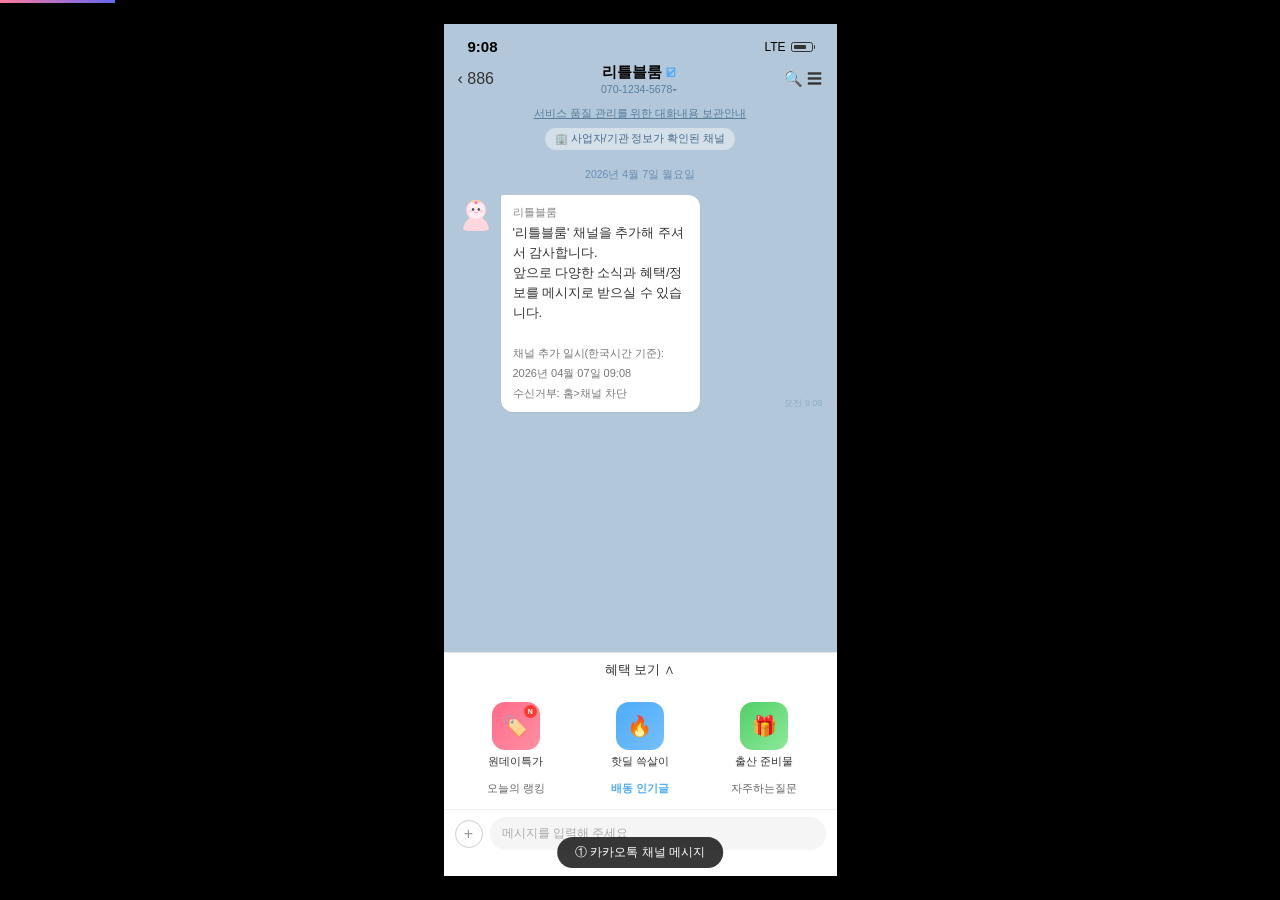
<file: deeplink-demo.html>
<!DOCTYPE html>
<html lang="ko">
<head>
<meta charset="UTF-8">
<meta name="viewport" content="width=device-width, initial-scale=1.0, user-scalable=no, viewport-fit=cover">
<meta name="apple-mobile-web-app-capable" content="yes">
<meta name="apple-mobile-web-app-status-bar-style" content="default">
<meta name="apple-mobile-web-app-title" content="딥링크데모">
<title>에어브릿지 딥링크 데모</title>
<style>
*{margin:0;padding:0;box-sizing:border-box;-webkit-tap-highlight-color:transparent}
body{font-family:-apple-system,BlinkMacSystemFont,'Apple SD Gothic Neo',sans-serif;background:#000;display:flex;justify-content:center;align-items:center;min-height:100vh;overflow:hidden;user-select:none;-webkit-user-select:none}
.phone{width:100vw;height:100vh;max-width:393px;max-height:852px;background:#fff;position:relative;overflow:hidden}
.sc{position:absolute;top:0;left:0;width:100%;height:100%;opacity:0;pointer-events:none;transition:opacity .35s ease;overflow-y:auto;overflow-x:hidden;-webkit-overflow-scrolling:touch}
.sc.on{opacity:1;pointer-events:auto}
.sc::-webkit-scrollbar{display:none}
.sb{display:flex;justify-content:space-between;align-items:center;padding:14px 24px 6px;font-size:15px;font-weight:700;position:sticky;top:0;z-index:100}
.sb .r{display:flex;align-items:center;gap:5px;font-size:12px;font-weight:500}
.sb .bat{width:22px;height:10px;border:1.5px solid #333;border-radius:2.5px;position:relative;display:inline-block}
.sb .bat::after{content:'';position:absolute;right:-3.5px;top:2px;width:1.5px;height:4px;background:#333;border-radius:0 1px 1px 0}
.sb .bat::before{content:'';position:absolute;left:2px;top:2px;width:12px;height:4.5px;background:#333;border-radius:1px}

/* ── 손가락 커서 ── */
.finger{position:fixed;z-index:9999;pointer-events:none;opacity:0;transition:opacity .2s ease}
.finger svg{width:40px;height:40px;filter:drop-shadow(2px 4px 6px rgba(0,0,0,.3))}

/* ── 탭 ripple ── */
.ripple{position:fixed;z-index:9998;pointer-events:none;width:50px;height:50px;border-radius:50%;background:rgba(255,122,156,.35);transform:translate(-50%,-50%) scale(0);opacity:0}
.ripple.go{animation:rip .5s ease-out forwards}
@keyframes rip{0%{transform:translate(-50%,-50%) scale(0);opacity:.8}100%{transform:translate(-50%,-50%) scale(2.5);opacity:0}}

/* ── 프로그레스 바 ── */
.pgb{position:fixed;top:0;left:0;height:2.5px;background:linear-gradient(90deg,#FF7A9C,#6366F1);z-index:9990;transition:width .4s ease}

/* ── 딥링크 배지 ── */
.dlb{position:fixed;top:56px;right:8px;background:linear-gradient(135deg,#6366F1,#8B5CF6);color:#fff;padding:5px 11px;border-radius:16px;font-size:10.5px;font-weight:700;z-index:9000;display:none;box-shadow:0 2px 10px rgba(99,102,241,.4);align-items:center;gap:4px}
.dlb.show{display:flex;animation:si .4s ease}
@keyframes si{from{transform:translateX(60px);opacity:0}to{transform:translateX(0);opacity:1}}
.dlb .dot{width:5px;height:5px;background:#22C55E;border-radius:50%;animation:bl 1s infinite}
@keyframes bl{0%,100%{opacity:1}50%{opacity:.3}}

/* ── 단계 라벨 ── */
.step-label{position:fixed;bottom:32px;left:50%;transform:translateX(-50%);background:rgba(0,0,0,.78);color:#fff;padding:8px 18px;border-radius:18px;font-size:11.5px;z-index:9990;pointer-events:none;white-space:nowrap;max-width:92vw;text-align:center;transition:opacity .3s}

/* ── 재시작 버튼 ── */
.restart{position:fixed;bottom:80px;left:50%;transform:translateX(-50%);background:#FF7A9C;color:#fff;padding:10px 24px;border-radius:22px;font-size:13px;font-weight:600;z-index:9990;cursor:pointer;display:none;box-shadow:0 4px 12px rgba(255,122,156,.4)}

/* ══════════════════════════════════════ */
/* 카카오톡 */
/* ══════════════════════════════════════ */
.kt{background:#B2C7D9}
.kt .sb{background:#B2C7D9}
.kt-h{display:flex;align-items:center;justify-content:space-between;padding:2px 14px 8px}
.kt-h .l{font-size:16px;color:#333}
.kt-h .c{text-align:center}
.kt-h .c .n{font-size:14.5px;font-weight:700;display:flex;align-items:center;gap:3px;justify-content:center}
.kt-h .c .ck{color:#4DABF7;font-size:12px}
.kt-h .c .p{font-size:10.5px;color:#5A7D9A;margin-top:1px}
.kt-h .ri{display:flex;gap:12px;color:#333;font-size:15px}
.kt-lk{text-align:center;padding:4px 16px;font-size:10.5px;color:#5A7D9A;text-decoration:underline}
.kt-tg{display:flex;justify-content:center;padding:3px 16px 6px}
.kt-tg span{background:rgba(255,255,255,.42);padding:4px 10px;border-radius:12px;font-size:10.5px;color:#4A6B8A}
.kt-dt{text-align:center;font-size:10.5px;color:#6B8DAF;padding:12px 0 8px}
.kt-m{display:flex;gap:7px;padding:5px 14px;align-items:flex-start}
.kt-av{width:36px;height:36px;border-radius:11px;flex-shrink:0;overflow:hidden}
.kt-b{background:#fff;border-radius:2px 12px 12px 12px;padding:9px 12px;font-size:12.5px;line-height:1.6;color:#333;max-width:72%;box-shadow:0 1px 2px rgba(0,0,0,.05)}
.kt-b .sn{font-size:10.5px;color:#888;margin-bottom:2px;font-weight:500}
.kt-tm{font-size:9px;color:#8EACC4;align-self:flex-end;white-space:nowrap;margin-bottom:2px}
.kt-bot{position:absolute;bottom:0;left:0;right:0;background:#fff;z-index:50}
.kt-ben{display:flex;align-items:center;justify-content:center;padding:9px 16px;gap:5px;border-top:1px solid #e8e8e8;font-size:12.5px;font-weight:500;color:#333}
.kt-mg{display:grid;grid-template-columns:repeat(3,1fr);padding:10px 10px 2px}
.kt-mi{text-align:center;padding:4px 0}
.kt-mi .ic{width:48px;height:48px;border-radius:13px;margin:0 auto 5px;display:flex;align-items:center;justify-content:center;color:#fff;font-size:20px;position:relative}
.kt-mi .ic.pk{background:linear-gradient(135deg,#FF6B8A,#FF8FA3)}
.kt-mi .ic.bl{background:linear-gradient(135deg,#4DABF7,#74C0FC)}
.kt-mi .ic.gn{background:linear-gradient(135deg,#51CF66,#8CE99A)}
.kt-mi .ic .nb{position:absolute;top:3px;right:3px;background:#FF3B30;color:#fff;font-size:7px;font-weight:700;width:13px;height:13px;border-radius:50%;display:flex;align-items:center;justify-content:center}
.kt-mi .lb{font-size:10.5px;color:#333;font-weight:500}
.kt-mr{display:grid;grid-template-columns:repeat(3,1fr);padding:0 10px 6px}
.kt-mr .i{text-align:center;padding:7px 0;font-size:10.5px;color:#666}
.kt-in{display:flex;align-items:center;gap:7px;padding:7px 11px 26px;border-top:1px solid #f0f0f0}
.kt-in .pl{width:28px;height:28px;border-radius:50%;border:1.5px solid #ccc;display:flex;align-items:center;justify-content:center;font-size:16px;color:#999;flex-shrink:0}
.kt-in .fi{flex:1;background:#f5f5f5;border-radius:16px;padding:8px 12px;font-size:12px;color:#aaa}

/* 인앱브라우저 */
.iab{background:#fff}
.iab .sb{background:#f8f8f8}
.iab-bar{display:flex;align-items:center;gap:10px;padding:4px 14px 10px;background:#f8f8f8;border-bottom:.5px solid #ddd}
.iab-bar .x{font-size:20px;color:#333;font-weight:300;width:28px;text-align:center}
.iab-bar .nv{display:flex;gap:14px;color:#bbb;font-size:18px}
.iab-bar .url{flex:1;text-align:center}
.iab-bar .url .tt{font-size:12px;color:#333;font-weight:500}
.iab-bar .url .u{font-size:10px;color:#999}
.iab-bar .ch{width:28px;height:28px;border-radius:50%;background:#FEE500;display:flex;align-items:center;justify-content:center;font-size:13px}
.iab-pg{height:2.5px;background:linear-gradient(90deg,#FEE500,#FAC800);width:0;transition:width 1s ease}
.iab-pg.go{width:100%}
.iab-body{display:flex;align-items:center;justify-content:center;height:calc(100vh - 110px);flex-direction:column;gap:10px;color:#ccc;font-size:13px}
.spinner{width:28px;height:28px;border:3px solid #eee;border-top-color:#FFB3C1;border-radius:50%;animation:spin .8s linear infinite}
@keyframes spin{to{transform:rotate(360deg)}}

/* 앱스토어 */
.as{background:#fff}
.as-nv{padding:2px 16px 6px;font-size:15px;color:#007AFF}
.as-hr{display:flex;padding:0 18px 14px;gap:13px;align-items:flex-start}
.as-ic{width:100px;height:100px;border-radius:22px;overflow:hidden;flex-shrink:0;box-shadow:0 1px 8px rgba(0,0,0,.08)}
.as-inf{flex:1;padding-top:2px}
.as-inf .t{font-size:18px;font-weight:700;line-height:1.3}
.as-inf .su{font-size:12px;color:#888;margin-top:3px}
/* 받기/열기 버튼 */
.as-btn{display:inline-flex;align-items:center;justify-content:center;width:72px;height:30px;background:#007AFF;color:#fff;border-radius:15px;font-size:14px;font-weight:700;margin-top:8px;position:relative;overflow:hidden;transition:all .3s}
.as-btn.loading{background:#E8E8E8;color:transparent}
.as-btn .ring{position:absolute;width:22px;height:22px;border:2.5px solid #ddd;border-top-color:#007AFF;border-radius:50%;display:none}
.as-btn.loading .ring{display:block;animation:spin .8s linear infinite}
.as-btn.open{background:#34C759}
.as-st{display:flex;padding:10px 18px;justify-content:space-around;border-top:.5px solid #eee;border-bottom:.5px solid #eee}
.as-s{text-align:center}
.as-s .v{font-size:16px;font-weight:700;color:#333}
.as-s .st{color:#FF9500;font-size:9px}
.as-s .la{font-size:9.5px;color:#999;margin-top:1px}
.as-sect{padding:16px 18px 4px;font-size:18px;font-weight:700}
.as-ver{padding:1px 18px;font-size:11.5px;color:#888;display:flex;justify-content:space-between}
.as-desc{padding:8px 18px 12px;font-size:12.5px;color:#333;line-height:1.55}
.as-desc .mo{color:#007AFF}
.as-pt{padding:14px 18px 8px;font-size:18px;font-weight:700}
.as-pv{display:flex;gap:8px;padding:0 18px 18px;overflow-x:auto}
.as-pv::-webkit-scrollbar{display:none}
.as-pc{width:145px;height:260px;border-radius:14px;flex-shrink:0;padding:14px;color:#fff;display:flex;flex-direction:column;justify-content:space-between}
.as-pc:nth-child(1){background:linear-gradient(155deg,#4A90D9,#7EC8E3)}
.as-pc:nth-child(2){background:linear-gradient(155deg,#FF8FA3,#FFB3C1)}
.as-pc:nth-child(3){background:linear-gradient(155deg,#8B5CF6,#A78BFA)}
.as-pc .sm{font-size:10.5px;opacity:.7}
.as-pc .bg{font-size:28px;font-weight:800}
.as-pc h4{font-size:12px;font-weight:500;opacity:.85;line-height:1.4}
.as-tb{position:absolute;bottom:0;left:0;right:0;display:flex;justify-content:space-around;background:rgba(250,250,250,.97);border-top:.5px solid #d0d0d0;padding:5px 0 24px;z-index:50}
.as-tb .ta{text-align:center;font-size:9px;color:#999}
.as-tb .ta.ac{color:#007AFF}
.as-tb .ta .ti{font-size:20px;margin-bottom:1px}

/* 온보딩 */
.ob{background:#fff;display:flex;flex-direction:column;align-items:center;justify-content:center}
.ob .sb{position:absolute;top:0;left:0;right:0;background:transparent}
.ob .tx{font-size:25px;font-weight:800;color:#333;text-align:center;line-height:1.5}
.ob .tx span{color:#FF7A9C}
.ob2{background:#fff;display:flex;flex-direction:column;align-items:center;padding-top:100px}
.ob2 .sb{position:absolute;top:0;left:0;right:0;background:transparent}
.ob2 h2{font-size:24px;font-weight:800;line-height:1.4;text-align:center;padding:0 30px;margin-bottom:24px}
.ob2 .pm{padding:0 30px;width:100%}
.ob2 .pm .nt{font-size:12px;color:#888;margin-bottom:12px}
.ob2 .pm .it{font-size:13px;color:#444;line-height:1.8;padding:4px 0}
.ob2 .pm .it b{color:#000}
.ob2 .nb{margin-top:30px;padding:14px 0;width:calc(100% - 60px);background:#333;color:#fff;border-radius:10px;font-size:15px;font-weight:700;text-align:center}

/* 브랜드데이 */
.bd{background:#fff}
.bd-h{display:flex;align-items:center;justify-content:space-between;padding:2px 14px 8px}
.bd-h .bk{font-size:20px;color:#333}
.bd-h .tt{font-size:15px;font-weight:600}
.bd-h .ic{display:flex;gap:14px;font-size:17px;color:#333}
.bd-bn{background:linear-gradient(135deg,#1B1B2F,#162447);padding:24px 18px;color:#fff;position:relative}
.bd-bn .sn{position:absolute;top:12px;right:14px;font-size:10px;background:rgba(255,255,255,.2);padding:2px 8px;border-radius:8px}
.bd-bn .lb{font-size:10px;opacity:.5;margin-bottom:6px;letter-spacing:1px}
.bd-bn h2{font-size:22px;font-weight:800;line-height:1.35}
.bd-bn .su{font-size:12px;opacity:.6;margin-top:4px}
.bd-tb{display:flex;border-bottom:.5px solid #eee}
.bd-tb span{flex:1;text-align:center;padding:11px 0;font-size:12.5px;color:#999}
.bd-tb span.on{color:#000;font-weight:700;border-bottom:2px solid #000}
.bd-stt{text-align:center;padding:18px 0 3px;font-size:17px;font-weight:700}
.bd-ss{text-align:center;font-size:11.5px;color:#888;padding-bottom:12px}
.bd-ct{display:flex;gap:6px;padding:0 14px 14px;overflow-x:auto}
.bd-ct::-webkit-scrollbar{display:none}
.bd-ct span{padding:7px 14px;border-radius:18px;font-size:11.5px;white-space:nowrap}
.bd-ct span.on{background:#333;color:#fff;font-weight:600}
.bd-ct span:not(.on){background:#f5f5f5;color:#666}
/* 상품 */
.pc{padding:0 14px 12px}
.pc .tg{display:flex;gap:4px;margin-bottom:6px}
.pc .tg span{font-size:9.5px;padding:2px 6px;border-radius:3px;font-weight:600}
.pc .tg .rd{background:#FFF0F3;color:#FF4D6D}
.pc .tg .bu{background:#EFF6FF;color:#3B82F6}
.pc .rw{display:flex;gap:10px}
.pc .th{width:90px;height:90px;border-radius:7px;flex-shrink:0;overflow:hidden}
.pc .dt{flex:1}
.pc .br{font-size:10px;color:#999;margin-bottom:1px}
.pc .nm{font-size:12px;line-height:1.4;color:#333;margin-bottom:4px}
.pc .pr{display:flex;align-items:baseline;gap:3px}
.pc .ds{font-size:15px;font-weight:800;color:#FF4D6D}
.pc .pv{font-size:15px;font-weight:700}
.pc .cp{margin-top:4px;display:inline-block;padding:2px 6px;background:#f0f0f0;border-radius:3px;font-size:9.5px;color:#666}
.pc+.pc{border-top:.5px solid #f0f0f0;padding-top:12px}
/* 상품 이미지 - 사실적 스타일 */
.pimg{width:100%;height:100%;position:relative;overflow:hidden;display:flex;align-items:center;justify-content:center}

/* BEST */
.bs{background:#fff}
.bs-h{display:flex;align-items:center;justify-content:space-between;padding:2px 14px 8px}
.bs-h .bk{font-size:20px;color:#333}
.bs-h .tt{font-size:15px;font-weight:600}
.bs-h .ic{display:flex;gap:14px;font-size:17px;color:#333}
.bs-t{display:flex;border-bottom:2px solid #eee}
.bs-t span{flex:1;text-align:center;padding:10px 0;font-size:13.5px;color:#999}
.bs-t span.on{color:#000;font-weight:700;border-bottom:2.5px solid #007AFF;margin-bottom:-2px}
.bs-c{display:flex;gap:6px;padding:12px 14px;overflow-x:auto}
.bs-c::-webkit-scrollbar{display:none}
.bs-c span{padding:5px 12px;border-radius:16px;font-size:11.5px;white-space:nowrap;border:1px solid #ddd;color:#555}
.bs-c span.on{background:#000;color:#fff;border-color:#000;font-weight:600}
.bs-dt{text-align:center;font-size:10px;color:#bbb;padding:4px 0 8px}
.bs-g{display:grid;grid-template-columns:1fr 1fr;gap:10px;padding:0 14px 80px}
.bs-i .thumb{height:160px;border-radius:8px;position:relative;overflow:hidden}
.bs-i .thumb .rk{position:absolute;top:6px;left:6px;background:rgba(0,0,0,.65);color:#fff;width:20px;height:20px;border-radius:5px;display:flex;align-items:center;justify-content:center;font-size:10px;font-weight:700;z-index:2}
.bs-i .ib{font-size:9.5px;color:#999;margin-top:6px}
.bs-i .in{font-size:11.5px;color:#333;line-height:1.3;margin-top:1px}
.bs-i .ir{display:flex;align-items:center;gap:2px;margin-top:3px;font-size:9.5px}
.bs-i .star{color:#FF9500}
.bs-i .cnt{color:#bbb}
.bs-i .ip{display:flex;align-items:baseline;gap:3px;margin-top:3px}
.bs-i .id{font-size:13px;font-weight:800;color:#FF4D6D}
.bs-i .ipv{font-size:13px;font-weight:700}

/* 블로그 */
.bl{background:#fff}
.bl-h{display:flex;align-items:center;justify-content:space-between;padding:2px 14px 8px}
.bl-h .bk{font-size:20px;color:#333}
.bl-h .ic{display:flex;gap:14px;font-size:17px;color:#333}
.bl-hero{width:100%;height:220px;overflow:hidden}
.bl-bd{padding:18px}
.bl-bd h1{font-size:21px;font-weight:800;line-height:1.4;margin-bottom:8px}
.bl-bd .vw{font-size:11px;color:#999;margin-bottom:14px}
.bl-bd p{font-size:13px;line-height:1.8;color:#444}
.bl-bd .hl{color:#FF7A9C;font-weight:500}
.bl-cta{margin-top:18px;font-size:14px;font-weight:700;color:#333}

/* ── 로고 SVG (귀여운 베이비) ── */
.logo-svg{width:100%;height:100%}
</style>
</head>
<body>

<div class="pgb" id="pgb" style="width:0%"></div>

<!-- 손가락 커서 -->
<div class="finger" id="finger">
  <svg viewBox="0 0 40 50"><path d="M20 0C20 0 8 12 8 20c0 4 2 6 4 7l-1 18c0 2 2 4 4 4h10c2 0 4-2 4-4l-1-18c2-1 4-3 4-7C32 12 20 0 20 0z" fill="#FFD6A8" stroke="#E8B88A" stroke-width="1"/><circle cx="20" cy="20" r="6" fill="#FFCBA4"/></svg>
</div>

<!-- 탭 ripple -->
<div class="ripple" id="ripple"></div>

<div class="phone" id="ph">

<!-- ═══ S1: 카카오톡 ═══ -->
<div class="sc kt on" id="s1">
  <div class="sb" style="background:#B2C7D9"><span>9:08</span><div class="r"><span>LTE</span><span class="bat"></span></div></div>
  <div class="kt-h">
    <div class="l">‹ 886</div>
    <div class="c"><div class="n">리틀블룸 <span class="ck">☑</span></div><div class="p">070-1234-5678▾</div></div>
    <div class="ri">🔍 ☰</div>
  </div>
  <div class="kt-lk">서비스 품질 관리를 위한 대화내용 보관안내</div>
  <div class="kt-tg"><span>🏢 사업자/기관 정보가 확인된 채널</span></div>
  <div class="kt-dt">2026년 4월 7일 월요일</div>
  <div class="kt-m">
    <div class="kt-av">
      <svg class="logo-svg" viewBox="0 0 100 100">
        <circle cx="50" cy="42" r="28" fill="#FFD6DE"/>
        <circle cx="50" cy="95" r="35" fill="#FFD6DE"/>
        <circle cx="50" cy="42" r="24" fill="#FFEEF2"/>
        <circle cx="42" cy="40" r="3.5" fill="#333"/><circle cx="58" cy="40" r="3.5" fill="#333"/>
        <circle cx="43" cy="40" r="1.2" fill="#fff"/><circle cx="59" cy="40" r="1.2" fill="#fff"/>
        <path d="M45 48q5 5 10 0" stroke="#FF8FA3" fill="none" stroke-width="2" stroke-linecap="round"/>
        <ellipse cx="34" cy="45" rx="5" ry="3.5" fill="#FFB3C1" opacity=".5"/>
        <ellipse cx="66" cy="45" rx="5" ry="3.5" fill="#FFB3C1" opacity=".5"/>
        <circle cx="50" cy="22" r="4" fill="#FF7A9C"/>
        <path d="M46 19q4-6 8 0" stroke="#FF7A9C" fill="none" stroke-width="2.5" stroke-linecap="round"/>
        <circle cx="42" cy="18" r="2.5" fill="#FFD166"/>
        <circle cx="58" cy="18" r="2.5" fill="#FFD166"/>
        <path d="M40 16q2-3 4 0" stroke="#FFD166" fill="none" stroke-width="1.5"/><path d="M56 16q2-3 4 0" stroke="#FFD166" fill="none" stroke-width="1.5"/>
      </svg>
    </div>
    <div>
      <div class="kt-b"><div class="sn">리틀블룸</div>'리틀블룸' 채널을 추가해 주셔서 감사합니다.<br>앞으로 다양한 소식과 혜택/정보를 메시지로 받으실 수 있습니다.<br><br><span style="font-size:11px;color:#777">채널 추가 일시(한국시간 기준): 2026년 04월 07일 09:08<br>수신거부: 홈>채널 차단</span></div>
    </div>
    <span class="kt-tm">오전 9:08</span>
  </div>
  <div style="height:280px"></div>
  <div class="kt-bot" id="ktBot1">
    <div class="kt-ben">혜택 보기 ∧</div>
    <div class="kt-mg">
      <div class="kt-mi"><div class="ic pk"><span class="nb">N</span>🏷️</div><div class="lb">원데이특가</div></div>
      <div class="kt-mi"><div class="ic bl">🔥</div><div class="lb">핫딜 쓱살이</div></div>
      <div class="kt-mi"><div class="ic gn">🎁</div><div class="lb">출산 준비물</div></div>
    </div>
    <div class="kt-mr"><div class="i">오늘의 랭킹</div><div class="i" style="color:#4DABF7;font-weight:600">배동 인기글</div><div class="i">자주하는질문</div></div>
    <div class="kt-in"><div class="pl">+</div><div class="fi">메시지를 입력해 주세요</div></div>
  </div>
</div>

<!-- ═══ S2: 인앱브라우저 ═══ -->
<div class="sc iab" id="s2">
  <div class="sb" style="background:#f8f8f8"><span>9:08</span><div class="r"><span>LTE</span><span class="bat"></span></div></div>
  <div class="iab-bar"><span class="x">✕</span><span class="nv">‹ ›</span><span class="url"><div class="tt"></div><div class="u"></div></span><span class="ch">💬</span></div>
  <div class="iab-pg" id="iabPg1"></div>
  <div class="iab-body"><div class="spinner"></div><div>불러오는 중...</div></div>
</div>

<!-- ═══ S3: 앱스토어 ═══ -->
<div class="sc as" id="s3">
  <div class="sb" style="background:#fff"><span>9:08</span><div class="r"><span>LTE</span><span class="bat"></span></div></div>
  <div class="as-nv">◁ 카카오톡</div>
  <div class="as-hr">
    <div class="as-ic">
      <svg class="logo-svg" viewBox="0 0 100 100">
        <rect width="100" height="100" rx="22" fill="url(#lgrd)"/>
        <defs><linearGradient id="lgrd" x1="0" y1="0" x2="1" y2="1"><stop offset="0%" stop-color="#FFDEE6"/><stop offset="100%" stop-color="#FFC4D4"/></linearGradient></defs>
        <circle cx="50" cy="42" r="22" fill="#FFEEF2"/>
        <circle cx="50" cy="85" r="28" fill="#FFEEF2"/>
        <circle cx="43" cy="40" r="3" fill="#333"/><circle cx="57" cy="40" r="3" fill="#333"/>
        <circle cx="44" cy="40" r="1" fill="#fff"/><circle cx="58" cy="40" r="1" fill="#fff"/>
        <path d="M46 47q4 4 8 0" stroke="#FF8FA3" fill="none" stroke-width="1.8" stroke-linecap="round"/>
        <ellipse cx="36" cy="44" rx="4" ry="3" fill="#FFB3C1" opacity=".4"/>
        <ellipse cx="64" cy="44" rx="4" ry="3" fill="#FFB3C1" opacity=".4"/>
        <circle cx="50" cy="24" r="3.5" fill="#FF7A9C"/>
        <path d="M47 21q3-5 6 0" stroke="#FF7A9C" fill="none" stroke-width="2" stroke-linecap="round"/>
        <circle cx="42" cy="20" r="2" fill="#FFD166"/><circle cx="58" cy="20" r="2" fill="#FFD166"/>
      </svg>
    </div>
    <div class="as-inf">
      <div class="t">리틀블룸 - 임신,<br>임신준비, 육아, 태교 앱</div>
      <div class="su">LittleBloom Inc</div>
      <div class="as-btn" id="asBtn"><span id="asBtnTxt">받기</span><span class="ring" id="asRing"></span></div>
    </div>
  </div>
  <div class="as-st">
    <div class="as-s"><div class="v">4.8 <span class="st">★★★★★</span></div><div class="la">1.2만개의 평가</div></div>
    <div class="as-s"><div class="v">12+</div><div class="la">연령</div></div>
    <div class="as-s"><div class="v">#7</div><div class="la">쇼핑</div></div>
    <div class="as-s"><div class="v" style="font-size:12px">🏢</div><div class="la">개발자</div></div>
  </div>
  <div class="as-sect">새로운 소식 ›</div>
  <div class="as-ver"><span>버전 4.38.1</span><span>2일 전</span></div>
  <div class="as-desc">추웠던 겨울이 지나고, 조금씩 따뜻한 바람이 느껴지는 요즘이에요. 계절이 바뀌듯, 리틀블룸도 엄빠들의 일상에 더 깊... <span class="mo">더 보기</span></div>
  <div class="as-pt">미리 보기</div>
  <div class="as-pv">
    <div class="as-pc"><div><div class="sm">누적 다운로드수</div><div class="bg">200만+</div></div><div><div class="sm">평균 평점</div><div class="bg">4.8</div></div></div>
    <div class="as-pc"><h4>임신준비부터<br>육아까지</h4><div class="bg" style="font-size:15px;font-weight:700">하나의 앱으로</div></div>
    <div class="as-pc"><h4>매주 새로운<br>특가 & 할인</h4><div class="bg" style="font-size:15px;font-weight:700">최대 70% OFF</div></div>
  </div>
  <div style="height:70px"></div>
  <div class="as-tb"><div class="ta"><div class="ti">⭐</div>투데이</div><div class="ta"><div class="ti">🎮</div>게임</div><div class="ta ac"><div class="ti">📱</div>앱</div><div class="ta"><div class="ti">🕹️</div>Arcade</div><div class="ta"><div class="ti">🔍</div>검색</div></div>
</div>

<!-- ═══ S4: 온보딩 스플래시 ═══ -->
<div class="sc ob" id="s4">
  <div class="sb" style="position:absolute;top:0;left:0;right:0;background:transparent"><span>9:09</span><div class="r">◁ App Store<span style="margin-left:8px">LTE</span><span class="bat"></span></div></div>
  <div class="tx">최저가 무료배송도<br><span>블룸쇼핑</span>과 함께</div>
  <svg width="240" height="180" viewBox="0 0 260 200" style="margin-top:24px">
    <rect x="80" y="60" width="130" height="85" rx="8" fill="#5B9BD5"/>
    <rect x="80" y="60" width="130" height="18" rx="4" fill="#4A8BC2"/>
    <rect x="60" y="88" width="35" height="55" rx="4" fill="#4A8BC2"/>
    <rect x="130" y="48" width="55" height="65" rx="4" fill="#FFD700"/>
    <rect x="152" y="38" width="10" height="75" fill="#FF6B6B"/>
    <rect x="130" y="72" width="55" height="8" fill="#FF6B6B"/>
    <circle cx="110" cy="150" r="12" fill="#333"/><circle cx="110" cy="150" r="5" fill="#888"/>
    <circle cx="180" cy="150" r="12" fill="#333"/><circle cx="180" cy="150" r="5" fill="#888"/>
    <rect x="155" y="88" width="36" height="16" rx="3" fill="#FF6B6B"/>
    <text x="173" y="100" font-size="8" fill="#fff" text-anchor="middle" font-weight="700">FREE</text>
    <circle cx="38" cy="115" r="18" fill="#FFD6DE"/>
    <circle cx="33" cy="112" r="2" fill="#333"/><circle cx="43" cy="112" r="2" fill="#333"/>
    <path d="M35 118q3 3 6 0" stroke="#333" fill="none" stroke-width="1.2"/>
    <rect x="28" y="132" width="20" height="22" rx="3" fill="#4A6B8A"/>
    <circle cx="235" cy="125" r="14" fill="#81C784"/>
    <rect x="232" y="138" width="6" height="18" fill="#8D6E63"/>
  </svg>
</div>

<!-- ═══ S5: 온보딩 권한 ═══ -->
<div class="sc ob2" id="s5">
  <div class="sb" style="position:absolute;top:0;left:0;right:0;background:transparent"><span>9:09</span><div class="r">◁ App Store<span style="margin-left:8px">LTE</span><span class="bat"></span></div></div>
  <h2>리틀블룸이<br>더 똑똑해져요!</h2>
  <div class="pm">
    <div class="nt">👋 다음 화면에서 권한을 허용하면</div>
    <div class="it">궁금했던 <b>임신/육아 정보, 정책</b>들을 추천해드려요.</div>
    <div class="it">같은 시기 <b>엄빠들의 고민</b>을 공유해드려요.</div>
    <div class="it">지금 필요한 <b>임신/육아 초특가 상품</b>을 알려드려요.</div>
  </div>
  <div class="nb" id="nextBtn">다음</div>
  <div style="margin-top:20px;text-align:center">
    <svg width="90" height="90" viewBox="0 0 100 100">
      <circle cx="50" cy="42" r="22" fill="#FFD6DE"/><circle cx="50" cy="85" r="28" fill="#FFD6DE"/>
      <circle cx="43" cy="40" r="2.5" fill="#333"/><circle cx="57" cy="40" r="2.5" fill="#333"/>
      <path d="M46 47q4 4 8 0" stroke="#FF8FA3" fill="none" stroke-width="1.5" stroke-linecap="round"/>
      <rect x="40" y="20" width="20" height="14" rx="3" fill="#4A6B8A"/>
      <rect x="43" y="17" width="14" height="5" rx="2.5" fill="#333"/>
    </svg>
    <div style="font-size:12px;color:#888;margin-top:4px">엄빠, 제가<br>더 똑똑해질 수 있어요!</div>
  </div>
</div>

<!-- ═══ S6: 브랜드데이 (딥링크 #1) ═══ -->
<div class="sc bd" id="s6">
  <div class="sb" style="background:#fff"><span>9:09</span><div class="r">◁ 카카오톡<span style="margin-left:8px">LTE</span><span class="bat"></span></div></div>
  <div class="bd-h"><span class="bk">←</span><span class="tt">브랜드데이</span><span class="ic">🔍 🛒</span></div>
  <div class="bd-bn"><span class="sn">1 / 2</span><div class="lb">SPRING SALE</div><h2>바로 발급되는<br>인기 입장권</h2><div class="su">주말 인기 티켓패스</div></div>
  <div class="bd-tb"><span class="on">추천</span><span>오픈예정</span><span>진행중</span><span>BEST</span><span>신규입점</span></div>
  <div class="bd-stt">추천 특가</div>
  <div class="bd-ss">지금 엄빠에게 가장 추천하는 특가 기획전이에요</div>
  <div class="bd-ct"><span class="on">퍼기</span><span>엘레뉴</span><span>네이처러브메레</span><span>보솜이</span></div>
  <div class="pc"><div class="tg"><span class="rd">#5%쿠폰</span><span class="bu">#이유식</span></div><div class="rw"><div class="th"><div class="pimg" style="background:linear-gradient(145deg,#FFF5EE,#FFECD2);border:1px solid #f0e0d0;border-radius:7px"><svg viewBox="0 0 90 90"><rect x="22" y="8" width="46" height="58" rx="6" fill="#F5E6D3" stroke="#D4B896" stroke-width=".8"/><rect x="24" y="12" width="42" height="22" rx="3" fill="#fff"/><text x="45" y="20" font-size="5" fill="#999" text-anchor="middle">PURGI</text><text x="45" y="28" font-size="6.5" fill="#8B6914" text-anchor="middle" font-weight="700">이유식</text><rect x="20" y="4" width="50" height="7" rx="3.5" fill="#7CB9E8"/><ellipse cx="45" cy="62" rx="22" ry="5" fill="rgba(0,0,0,.06)"/><circle cx="32" cy="48" r="5.5" fill="#FF8C42" opacity=".7"/><circle cx="45" cy="50" r="4.5" fill="#6BCB77" opacity=".6"/><circle cx="56" cy="47" r="5" fill="#FFB347" opacity=".6"/></svg></div></div><div class="dt"><div class="br">퍼기</div><div class="nm">[쿠폰5%]퍼기 큐피드 무첨소 치발기...<br>우리아이 첫 이유식 준비</div><div class="pr"><span class="ds">55%</span><span class="pv">8,900원</span></div><div class="cp">쿠폰</div></div></div></div>
  <div class="pc"><div class="tg"><span class="rd">#특가</span></div><div class="rw"><div class="th"><div class="pimg" style="background:linear-gradient(145deg,#F0FFF4,#E0F5E9);border:1px solid #C8E6C9;border-radius:7px"><svg viewBox="0 0 90 90"><path d="M28 16h34l4 52H24z" fill="#81C784" opacity=".85"/><rect x="31" y="7" width="28" height="11" rx="4" fill="#66BB6A"/><rect x="34" y="28" width="22" height="12" rx="2" fill="#fff" opacity=".9"/><text x="45" y="37" font-size="5.5" fill="#2E7D32" text-anchor="middle" font-weight="600">유기농</text><ellipse cx="45" cy="62" rx="20" ry="4" fill="rgba(0,0,0,.06)"/></svg></div></div><div class="dt"><div class="br">퍼기</div><div class="nm">[쿠폰5%]퍼기 유아 이유식 파우치토퍼...</div><div class="pr"><span class="ds">40%</span><span class="pv">14,900원</span></div><div class="cp">쿠폰</div></div></div></div>
  <div class="pc"><div class="tg"><span class="rd">#5%쿠폰</span></div><div class="rw"><div class="th"><div class="pimg" style="background:linear-gradient(145deg,#FFF8E1,#FFF3CD);border:1px solid #FFE082;border-radius:7px"><svg viewBox="0 0 90 90"><rect x="25" y="12" width="40" height="54" rx="8" fill="#B3E5FC" stroke="#81D4FA" stroke-width=".8"/><rect x="30" y="7" width="30" height="9" rx="4.5" fill="#4FC3F7"/><rect x="32" y="28" width="26" height="14" rx="2" fill="#fff" opacity=".9"/><text x="45" y="38" font-size="5" fill="#0277BD" text-anchor="middle" font-weight="600">실리콘</text><text x="45" y="52" font-size="4.5" fill="#999" text-anchor="middle">마스터</text><ellipse cx="45" cy="62" rx="18" ry="4" fill="rgba(0,0,0,.06)"/></svg></div></div><div class="dt"><div class="br">퍼기</div><div class="nm">[쿠폰5%]퍼기 실리콘 마스터 이유식...</div><div class="pr"><span class="ds">54%</span><span class="pv">22,900원</span></div><div class="cp">쿠폰</div></div></div></div>
  <div style="height:20px"></div>
</div>

<!-- ═══ S7: 카톡 돌아감 ═══ -->
<div class="sc kt" id="s7">
  <div class="sb" style="background:#B2C7D9"><span>9:09</span><div class="r"><span>LTE</span><span class="bat"></span></div></div>
  <div class="kt-h"><div class="l">‹ 886</div><div class="c"><div class="n">리틀블룸 <span class="ck">☑</span></div><div class="p">070-1234-5678▾</div></div><div class="ri">🔍 ☰</div></div>
  <div class="kt-lk">서비스 품질 관리를 위한 대화내용 보관안내</div>
  <div class="kt-tg"><span>🏢 사업자/기관 정보가 확인된 채널</span></div>
  <div class="kt-dt">2026년 4월 7일 월요일</div>
  <div class="kt-m">
    <div class="kt-av"><svg class="logo-svg" viewBox="0 0 100 100"><circle cx="50" cy="42" r="28" fill="#FFD6DE"/><circle cx="50" cy="95" r="35" fill="#FFD6DE"/><circle cx="50" cy="42" r="24" fill="#FFEEF2"/><circle cx="42" cy="40" r="3.5" fill="#333"/><circle cx="58" cy="40" r="3.5" fill="#333"/><circle cx="43" cy="40" r="1.2" fill="#fff"/><circle cx="59" cy="40" r="1.2" fill="#fff"/><path d="M45 48q5 5 10 0" stroke="#FF8FA3" fill="none" stroke-width="2" stroke-linecap="round"/><ellipse cx="34" cy="45" rx="5" ry="3.5" fill="#FFB3C1" opacity=".5"/><ellipse cx="66" cy="45" rx="5" ry="3.5" fill="#FFB3C1" opacity=".5"/><circle cx="50" cy="22" r="4" fill="#FF7A9C"/><path d="M46 19q4-6 8 0" stroke="#FF7A9C" fill="none" stroke-width="2.5" stroke-linecap="round"/></svg></div>
    <div><div class="kt-b"><div class="sn">리틀블룸</div>'리틀블룸' 채널을 추가해 주셔서 감사합니다. ...</div></div>
    <span class="kt-tm">오전 9:08</span>
  </div>
  <div style="height:280px"></div>
  <div class="kt-bot">
    <div class="kt-ben">혜택 보기 ∧</div>
    <div class="kt-mg">
      <div class="kt-mi"><div class="ic pk"><span class="nb">N</span>🏷️</div><div class="lb">원데이특가</div></div>
      <div class="kt-mi" id="hotdeal"><div class="ic bl">🔥</div><div class="lb">핫딜 쓱살이</div></div>
      <div class="kt-mi"><div class="ic gn">🎁</div><div class="lb">출산 준비물</div></div>
    </div>
    <div class="kt-mr"><div class="i">오늘의 랭킹</div><div class="i">배동 인기글</div><div class="i">자주하는질문</div></div>
    <div class="kt-in"><div class="pl">+</div><div class="fi">메시지를 입력해 주세요</div></div>
  </div>
</div>

<!-- ═══ S8: BEST (딥링크 #2) ═══ -->
<div class="sc bs" id="s8">
  <div class="sb" style="background:#fff"><span>9:09</span><div class="r">◁ 카카오톡<span style="margin-left:8px">LTE</span><span class="bat"></span></div></div>
  <div class="bs-h"><span class="bk">←</span><span class="tt">BEST</span><span class="ic">🔍 🛒</span></div>
  <div class="bs-t"><span class="on">실시간 베스트</span><span>주간 베스트</span></div>
  <div class="bs-c"><span class="on">전체</span><span>베이비패션</span><span>키즈패션</span><span>완구/발육</span><span>이유식/간식</span></div>
  <div class="bs-dt">2026.04.07 09~10시 기준 ⓘ</div>
  <div class="bs-g">
    <div class="bs-i"><div class="thumb" style="background:linear-gradient(135deg,#FFF3E0,#FFE0B2)"><span class="rk">1</span><svg viewBox="0 0 100 100"><circle cx="25" cy="40" r="14" fill="#FFCC80" opacity=".7"/><circle cx="55" cy="35" r="12" fill="#A5D6A7" opacity=".6"/><circle cx="40" cy="58" r="10" fill="#FFAB91" opacity=".6"/><circle cx="70" cy="50" r="11" fill="#FFE082" opacity=".5"/><circle cx="35" cy="30" r="6" fill="#8D6E63" opacity=".3"/><circle cx="60" cy="60" r="8" fill="#CE93D8" opacity=".3"/></svg></div><div class="ib">무쏭</div><div class="in">[쿠폰7%][예약배송]초기 닭입소스 반찬 골라담기...</div><div class="ir"><span class="star">★ 4.9</span> <span class="cnt">리뷰 7,666</span></div><div class="ip"><span class="id">32%</span><span class="ipv">2,850원</span></div></div>
    <div class="bs-i"><div class="thumb" style="background:linear-gradient(135deg,#E8F5E9,#C8E6C9)"><span class="rk">2</span><svg viewBox="0 0 100 100"><circle cx="30" cy="38" r="13" fill="#81C784" opacity=".5"/><circle cx="60" cy="32" r="11" fill="#FFF59D" opacity=".5"/><circle cx="45" cy="55" r="12" fill="#FFAB91" opacity=".5"/><circle cx="72" cy="50" r="9" fill="#B2DFDB" opacity=".4"/></svg></div><div class="ib">무쏭</div><div class="in">[쿠폰7%] 이유식 4단계 아기밥 골라담...</div><div class="ir"><span class="star">★ 4.9</span> <span class="cnt">리뷰 2,931</span></div><div class="ip"><span class="id">35%</span><span class="ipv">2,750원</span></div></div>
    <div class="bs-i"><div class="thumb" style="background:linear-gradient(135deg,#FFF8E1,#FFECB3)"><span class="rk">3</span><svg viewBox="0 0 100 100"><circle cx="35" cy="42" r="16" fill="#FFE082" opacity=".5"/><circle cx="62" cy="38" r="14" fill="#A5D6A7" opacity=".4"/><circle cx="48" cy="60" r="10" fill="#FFAB91" opacity=".4"/></svg></div><div class="ib">무쏭</div><div class="in">[쿠폰7%] 이유식 3단계 진밥 골라담기/...</div><div class="ir"><span class="star">★ 4.8</span> <span class="cnt">리뷰 3,142</span></div><div class="ip"><span class="id">28%</span><span class="ipv">3,200원</span></div></div>
    <div class="bs-i"><div class="thumb" style="background:linear-gradient(135deg,#E3F2FD,#BBDEFB)"><span class="rk">4</span><svg viewBox="0 0 100 100"><rect x="18" y="20" width="64" height="50" rx="6" fill="#E3F2FD" stroke="#90CAF9" stroke-width="1"/><rect x="24" y="28" width="52" height="14" rx="2" fill="#BBDEFB"/><text x="50" y="38" font-size="6" fill="#1565C0" text-anchor="middle" font-weight="600">BABY ROOM</text></svg></div><div class="ib">아기밀</div><div class="in">[최대10%쿠폰]아기방 여름 티치리포원...</div><div class="ir"><span class="star">★ 4.7</span> <span class="cnt">리뷰 1,205</span></div><div class="ip"><span class="id">22%</span><span class="ipv">14,900원</span></div></div>
  </div>
</div>

<!-- ═══ S9: 카톡 두 번째 메시지 ═══ -->
<div class="sc kt" id="s9">
  <div class="sb" style="background:#B2C7D9"><span>9:10</span><div class="r"><span>LTE</span><span class="bat"></span></div></div>
  <div class="kt-h"><div class="l">‹ 886</div><div class="c"><div class="n">리틀블룸 <span class="ck">☑</span></div><div class="p">070-1234-5678▾</div></div><div class="ri">🔍 ☰</div></div>
  <div class="kt-lk">서비스 품질 관리를 위한 대화내용 보관안내</div>
  <div class="kt-tg"><span>🏢 사업자/기관 정보가 확인된 채널</span></div>
  <div class="kt-dt">2026년 4월 7일 월요일</div>
  <div class="kt-m">
    <div class="kt-av"><svg class="logo-svg" viewBox="0 0 100 100"><circle cx="50" cy="42" r="28" fill="#FFD6DE"/><circle cx="50" cy="95" r="35" fill="#FFD6DE"/><circle cx="50" cy="42" r="24" fill="#FFEEF2"/><circle cx="42" cy="40" r="3.5" fill="#333"/><circle cx="58" cy="40" r="3.5" fill="#333"/><circle cx="43" cy="40" r="1.2" fill="#fff"/><circle cx="59" cy="40" r="1.2" fill="#fff"/><path d="M45 48q5 5 10 0" stroke="#FF8FA3" fill="none" stroke-width="2" stroke-linecap="round"/><ellipse cx="34" cy="45" rx="5" ry="3.5" fill="#FFB3C1" opacity=".5"/><ellipse cx="66" cy="45" rx="5" ry="3.5" fill="#FFB3C1" opacity=".5"/><circle cx="50" cy="22" r="4" fill="#FF7A9C"/><path d="M46 19q4-6 8 0" stroke="#FF7A9C" fill="none" stroke-width="2.5" stroke-linecap="round"/></svg></div>
    <div><div class="kt-b"><div class="sn">리틀블룸</div>'리틀블룸' 채널을 추가해 주셔서 감사합니다. ...</div></div>
    <span class="kt-tm">오전 9:08</span>
  </div>
  <div style="padding:10px 56px 0"><span class="kt-tm">오전 9:10</span></div>
  <div class="kt-m">
    <div class="kt-av"><svg class="logo-svg" viewBox="0 0 100 100"><circle cx="50" cy="42" r="28" fill="#FFD6DE"/><circle cx="50" cy="95" r="35" fill="#FFD6DE"/><circle cx="50" cy="42" r="24" fill="#FFEEF2"/><circle cx="42" cy="40" r="3.5" fill="#333"/><circle cx="58" cy="40" r="3.5" fill="#333"/><circle cx="43" cy="40" r="1.2" fill="#fff"/><circle cx="59" cy="40" r="1.2" fill="#fff"/><path d="M45 48q5 5 10 0" stroke="#FF8FA3" fill="none" stroke-width="2" stroke-linecap="round"/><ellipse cx="34" cy="45" rx="5" ry="3.5" fill="#FFB3C1" opacity=".5"/><ellipse cx="66" cy="45" rx="5" ry="3.5" fill="#FFB3C1" opacity=".5"/><circle cx="50" cy="22" r="4" fill="#FF7A9C"/><path d="M46 19q4-6 8 0" stroke="#FF7A9C" fill="none" stroke-width="2.5" stroke-linecap="round"/></svg></div>
    <div>
      <div class="kt-b"><div class="sn">리틀블룸</div>출산준비물 리스트 찾느라 힘드셨죠? 😊 리틀블룸이 클릭 한 번에 안녕.한 출산 준비물 리스트.zip을 선물할게요 🎁<br><br><b>클릭은 공짜!</b></div>
      <div id="dlLink" style="background:#fff;border:1px solid #e0e0e0;border-radius:8px;padding:10px;margin-top:6px;text-align:center;font-size:12px;font-weight:600;color:#333;cursor:pointer">📋 출산준비물 리스트 다운</div>
    </div>
    <span class="kt-tm">오전 9:10</span>
  </div>
  <div style="height:280px"></div>
  <div class="kt-bot">
    <div class="kt-ben">혜택 보기 ∧</div>
    <div class="kt-mg">
      <div class="kt-mi"><div class="ic pk"><span class="nb">N</span>🏷️</div><div class="lb">원데이특가</div></div>
      <div class="kt-mi"><div class="ic bl">🔥</div><div class="lb">핫딜 쓱살이</div></div>
      <div class="kt-mi"><div class="ic gn">🎁</div><div class="lb">출산 준비물</div></div>
    </div>
    <div class="kt-mr"><div class="i">오늘의 랭킹</div><div class="i">배동 인기글</div><div class="i">자주하는질문</div></div>
    <div class="kt-in"><div class="pl">+</div><div class="fi">메시지를 입력해 주세요</div></div>
  </div>
</div>

<!-- ═══ S10: 인앱브라우저 (airbridge URL) ═══ -->
<div class="sc iab" id="s10">
  <div class="sb" style="background:#f8f8f8"><span>9:10</span><div class="r"><span>LTE</span><span class="bat"></span></div></div>
  <div class="iab-bar"><span class="x">✕</span><span class="nv">‹ ›</span><span class="url"><div class="tt">불러오는 중...</div><div class="u" style="color:#6366F1;font-weight:500">littlebloom.airbridge.io</div></span><span class="ch">💬</span></div>
  <div class="iab-pg" id="iabPg2"></div>
  <div class="iab-body"><div class="spinner"></div><div style="margin-top:8px">littlebloom.airbridge.io</div></div>
</div>

<!-- ═══ S11: 블로그 (딥링크 #3) ═══ -->
<div class="sc bl" id="s11">
  <div class="sb" style="background:#fff"><span>9:10</span><div class="r">◁ 카카오톡<span style="margin-left:8px">LTE</span><span class="bat"></span></div></div>
  <div class="bl-h"><span class="bk">←</span><span class="ic">⊕ 🔖</span></div>
  <div class="bl-hero" style="background:linear-gradient(135deg,#FFE0B2,#FFCC80);display:flex;align-items:center;justify-content:center">
    <svg viewBox="0 0 400 240" width="100%">
      <circle cx="150" cy="80" r="28" fill="#FFAB91"/><path d="M122 108q0 75 28 110q28-35 28-110z" fill="#FFAB91"/><ellipse cx="150" cy="175" rx="38" ry="45" fill="#FFF3E0"/>
      <rect x="275" y="40" width="7" height="75" rx="3" fill="#FFD54F" transform="rotate(-18 278 77)"/><polygon points="270,110 278,118 273,121" fill="#333"/>
      <circle cx="295" cy="58" r="22" fill="#FF8A65"/>
      <rect x="25" y="55" width="55" height="75" rx="4" fill="#fff" opacity=".65"/><rect x="32" y="68" width="28" height="2.5" rx="1" fill="#ddd"/><rect x="32" y="76" width="22" height="2.5" rx="1" fill="#ddd"/><rect x="32" y="84" width="32" height="2.5" rx="1" fill="#ddd"/>
    </svg>
  </div>
  <div class="bl-bd">
    <h1>출산&육아 준비물 리스트,<br>여기서 PDF로 받으세요!</h1>
    <div class="vw">👁 조회 234,408</div>
    <p>맘카페에 여기저기 떠돌아다니는 출산준비물 리스트, 형식도 파일도 다 제각각이죠. 예쁘고 깔끔한 리스트를 찾고 계셨다면? 👆 여기 <span class="hl">리틀블룸</span> 출산준비물 리스트가 있어요.</p>
    <div class="bl-cta" style="margin-top:16px">리틀블룸 출산준비물 리스트 구경할래요?</div>
    <div class="bl-au" style="margin-top:8px">
      <svg width="28" height="28" viewBox="0 0 100 100"><circle cx="50" cy="42" r="28" fill="#FFD6DE"/><circle cx="50" cy="95" r="35" fill="#FFD6DE"/><circle cx="50" cy="42" r="24" fill="#FFEEF2"/><circle cx="42" cy="40" r="3.5" fill="#333"/><circle cx="58" cy="40" r="3.5" fill="#333"/><path d="M45 48q5 5 10 0" stroke="#FF8FA3" fill="none" stroke-width="2" stroke-linecap="round"/></svg>
      <div><div class="nm" style="font-size:11px;font-weight:600">리틀블룸 출산준비물리스트</div><div class="tag" style="font-size:9.5px;color:#999">Daily</div></div>
    </div>
  </div>
</div>

</div><!-- phone -->

<div class="step-label" id="label">① 카카오톡 채널 메시지</div>
<div class="dlb" id="dlb"><span class="dot"></span> Airbridge Deeplink</div>
<div class="restart" id="restart" onclick="startDemo()">▶ 다시 재생</div>

<script>
const F=document.getElementById('finger');
const R=document.getElementById('ripple');
const P=document.getElementById('pgb');
const D=document.getElementById('dlb');
const L=document.getElementById('label');
const RB=document.getElementById('restart');
let T=11, timers=[];

function clearAll(){timers.forEach(t=>clearTimeout(t));timers=[];}
function at(fn,ms){timers.push(setTimeout(fn,ms));}

function show(n){
  for(let i=1;i<=T;i++) document.getElementById('s'+i).classList.remove('on');
  document.getElementById('s'+n).classList.add('on');
  P.style.width=(n/T*100)+'%';
}
function label(t){L.textContent=t;L.style.opacity=1;}
function dlOn(){D.classList.add('show');}
function dlOff(){D.classList.remove('show');}

// 손가락 이동 + 탭
function moveFinger(x,y,cb){
  const ph=document.getElementById('ph').getBoundingClientRect();
  const fx=ph.left+x-20, fy=ph.top+y-5;
  F.style.left=fx+'px';F.style.top=fy+'px';
  F.style.opacity=1;
  at(()=>{
    // ripple
    R.style.left=(ph.left+x)+'px';R.style.top=(ph.top+y)+'px';
    R.classList.remove('go');void R.offsetWidth;R.classList.add('go');
    F.style.transform='scale(.9)';
    at(()=>{F.style.transform='scale(1)';},150);
    if(cb) at(cb,400);
  },600);
}
function hideFinger(){F.style.opacity=0;}

function startDemo(){
  clearAll();RB.style.display='none';dlOff();hideFinger();
  show(1);label('① 카카오톡 채널 메시지');P.style.width='9%';

  // S1: 카톡 (2초 보여주고 혜택보기 탭)
  at(()=>moveFinger(196,680,()=>{hideFinger();}),1500);
  at(()=>{show(2);label('② 인앱 브라우저 (앱스토어 이동 중...)');
    document.getElementById('iabPg1').classList.add('go');
  },2800);

  // S2: 인앱브라우저 (1.5초)
  at(()=>{show(3);label('③ 앱스토어 → 설치하기');},4300);

  // S3: 앱스토어 - 받기 클릭
  at(()=>{
    const btn=document.getElementById('asBtn');
    moveFinger(280,178,()=>{
      // 받기 → 로딩
      btn.classList.add('loading');
      document.getElementById('asBtnTxt').textContent='';
      document.getElementById('asRing').style.display='block';
      hideFinger();
      at(()=>{
        // 로딩 → 열기
        btn.classList.remove('loading');btn.classList.add('open');
        document.getElementById('asRing').style.display='none';
        document.getElementById('asBtnTxt').textContent='열기';
        label('③ 설치 완료 → 열기 누르기');
        at(()=>{
          moveFinger(280,178,()=>{hideFinger();
            at(()=>{show(4);label('④ 앱 실행 중...');},300);
          });
        },800);
      },1800);
    });
  },5300);

  // S4: 온보딩1 (자동 1.5초)
  at(()=>{show(5);label('⑤ 권한 안내 → "다음" 클릭');},11000);

  // S5: 온보딩2 - 다음 클릭
  at(()=>moveFinger(196,480,()=>{hideFinger();}),12000);
  at(()=>{show(6);label('🔗 딥링크 #1 → 브랜드데이 페이지 도착!');dlOn();},13200);

  // S6: 브랜드데이 (3초) - 자동 스크롤
  at(()=>{document.getElementById('s6').scrollTo({top:200,behavior:'smooth'});},14500);
  at(()=>{document.getElementById('s6').scrollTo({top:400,behavior:'smooth'});},15500);
  at(()=>{dlOff();hideFinger();label('⑦ 뒤로가기 → 카톡 돌아감');},16500);
  at(()=>{show(7);},16800);

  // S7: 카톡 - 핫딜쓱살이 탭
  at(()=>{label('⑦ 카톡 메뉴에서 "핫딜 쓱살이" 탭');moveFinger(196,720,()=>{hideFinger();});},17500);
  at(()=>{show(8);label('🔗 딥링크 #2 → BEST 실시간 베스트!');dlOn();},19200);

  // S8: BEST (2.5초) - 스크롤
  at(()=>{document.getElementById('s8').scrollTo({top:150,behavior:'smooth'});},20500);
  at(()=>{dlOff();hideFinger();label('⑨ 카톡으로 돌아감');},21700);
  at(()=>{show(9);label('⑨ 두 번째 메시지 → 링크 클릭');},22000);

  // S9: 두 번째 메시지 - 출산준비물 링크 탭
  at(()=>{
    document.getElementById('s9').scrollTo({top:200,behavior:'smooth'});
  },22500);
  at(()=>moveFinger(220,445,()=>{hideFinger();}),23500);
  at(()=>{show(10);label('⑩ 인앱 브라우저 → littlebloom.airbridge.io');
    document.getElementById('iabPg2').classList.add('go');
  },24800);

  // S10: 인앱브라우저 (1.5초)
  at(()=>{show(11);label('🔗 딥링크 #3 → 블로그 콘텐츠 도착!');dlOn();},26300);

  // S11: 블로그 (3초) - 스크롤
  at(()=>{document.getElementById('s11').scrollTo({top:100,behavior:'smooth'});},27500);
  at(()=>{document.getElementById('s11').scrollTo({top:250,behavior:'smooth'});},28500);

  // 완료
  at(()=>{
    dlOff();
    label('✅ 데모 완료! 카톡 링크 → 딥링크 → 앱 내 페이지 직접 이동');
    RB.style.display='block';
  },30000);
}

// 시작
startDemo();

// 수동 탭으로도 재시작 가능
document.getElementById('ph').addEventListener('click',(e)=>{
  if(RB.style.display==='block'){startDemo();}
});
</script>
</body>
</html>
</file>
